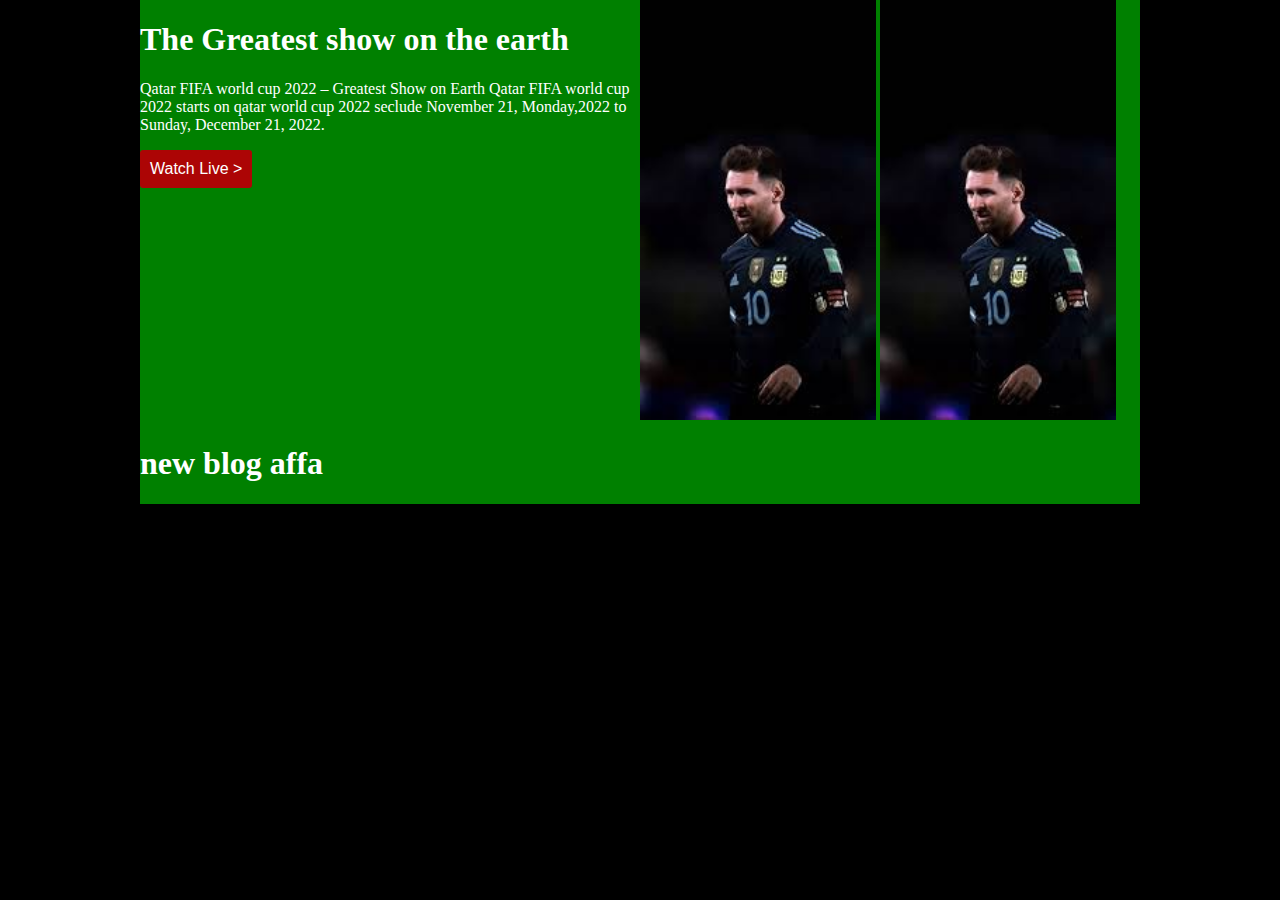
<file: assignment 2/index.htm>
<!DOCTYPE html>
<html lang="en">

<head>
    <meta charset="UTF-8">
    <meta http-equiv="X-UA-Compatible" content="IE=edge">
    <meta name="viewport" content="width=device-width, initial-scale=1.0">
    <link rel="stylesheet" href="style.css">
    <title>World Cup 2022</title>
    
</head>

<body>
    <section class="header">
        <div  class="top">
            <div class="info">
                <h1 >The Greatest show on the earth</h1>
            <p>Qatar FIFA world cup 2022 – Greatest Show on Earth Qatar FIFA world cup 2022 starts on qatar world cup 2022 seclude November 21, Monday,2022 to Sunday, December 21, 2022.</p>
            <button class="btn" >Watch Live ></button>

            </div>
            <div class="header-img">
                <img src="images/messi-2.png" alt="">
                <img src="images/messi-2.png" alt="">
            </div>
            <div>
                <h1>new blog affa</h1>
            </div>
        </div>
    </section>
</body>

</html>
</file>
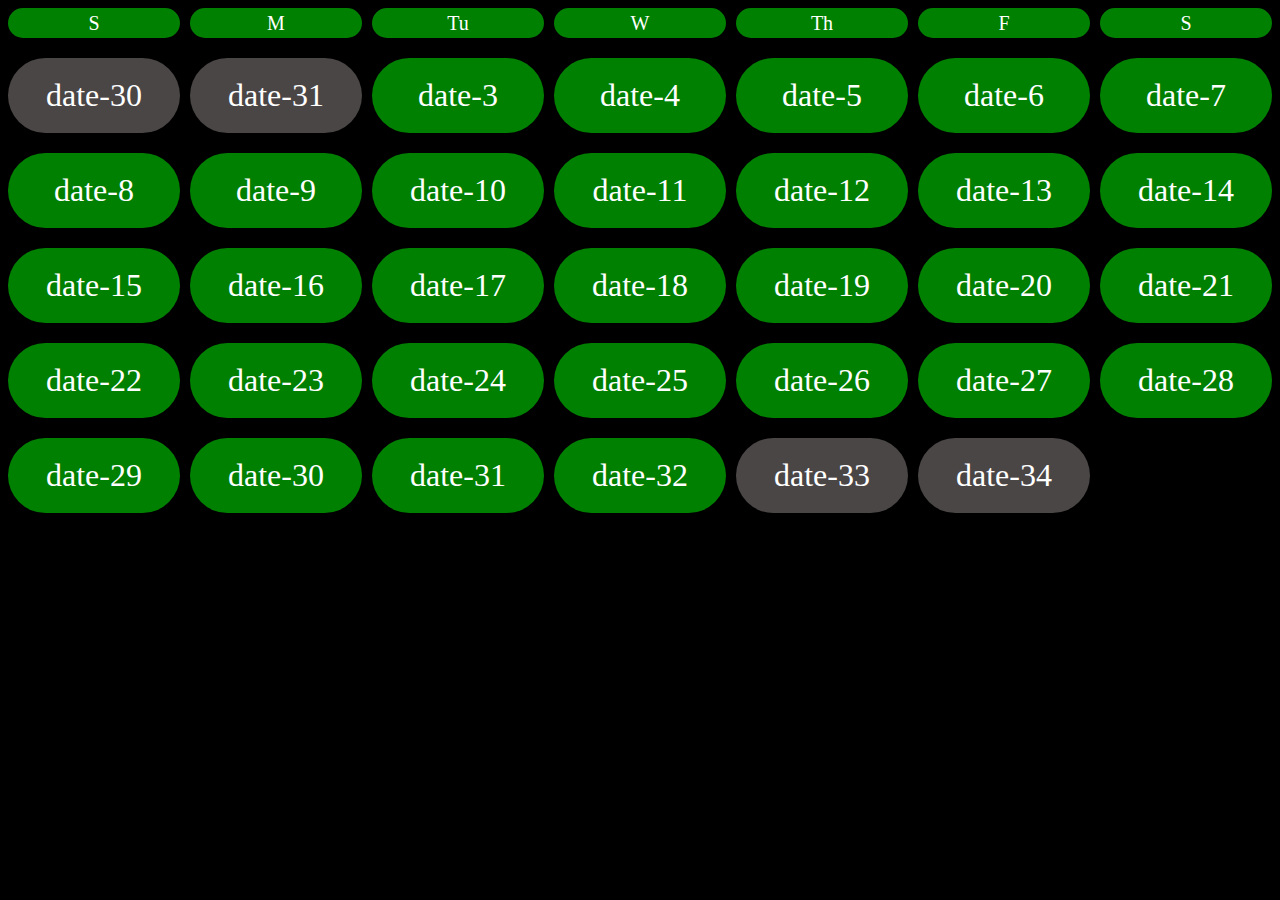
<file: calendar.html>
<!DOCTYPE html>
<html lang="en">

<head>
    <meta charset="UTF-8">
    <meta http-equiv="X-UA-Compatible" content="IE=edge">
    <meta name="viewport" content="width=device-width, initial-scale=1.0">
    <title>Document</title>
    <style>
        body {
            background: black;
            color: white;
        }
        .calendar{
            display: grid;
            grid-template-columns: repeat(7, 1fr);
            grid-template-rows: 30px repeat(5, 75px);
            row-gap: 20px;
            column-gap: 10px;


        }
        .date, .day{
            background: green;
            /* height: 75px; */
            font-size: 2em;
            display: flex;
            align-items: center;
            justify-content: center;
            border-radius: 70px;

        }
        .other-month{
            background: rgb(75, 70, 70);
        }
        .day{
            font-size:  20px!important;
        }

    </style>
</head>

<body>
    <div class="calendar">
        <div class="day">S</div>
        <div class="day">M</div>
        <div class="day">Tu</div>
        <div class="day">W</div>
        <div class="day">Th</div>
        <div class="day">F</div>
        <div class="day">S</div>
        <div class="date other-month">date-30</div>
        <div class="date other-month">date-31</div>
        <div class="date">date-3</div>
        <div class="date">date-4</div>
        <div class="date">date-5</div>
        <div class="date">date-6</div>
        <div class="date">date-7</div>
        <div class="date">date-8</div>
        <div class="date">date-9</div>
        <div class="date">date-10</div>
        <div class="date">date-11</div>
        <div class="date">date-12</div>
        <div class="date">date-13</div>
        <div class="date">date-14</div>
        <div class="date">date-15</div>
        <div class="date">date-16</div>
        <div class="date">date-17</div>
        <div class="date">date-18</div>
        <div class="date">date-19</div>
        <div class="date">date-20</div>
        <div class="date">date-21</div>
        <div class="date">date-22</div>
        <div class="date">date-23</div>
        <div class="date">date-24</div>
        <div class="date">date-25</div>
        <div class="date">date-26</div>
        <div class="date">date-27</div>
        <div class="date">date-28</div>
        <div class="date">date-29</div>
        <div class="date">date-30</div>
        <div class="date">date-31</div>
        <div class="date">date-32</div>
        <div class="date other-month">date-33</div>
        <div class="date other-month">date-34</div>
    </div>
</body>

</html>
</file>
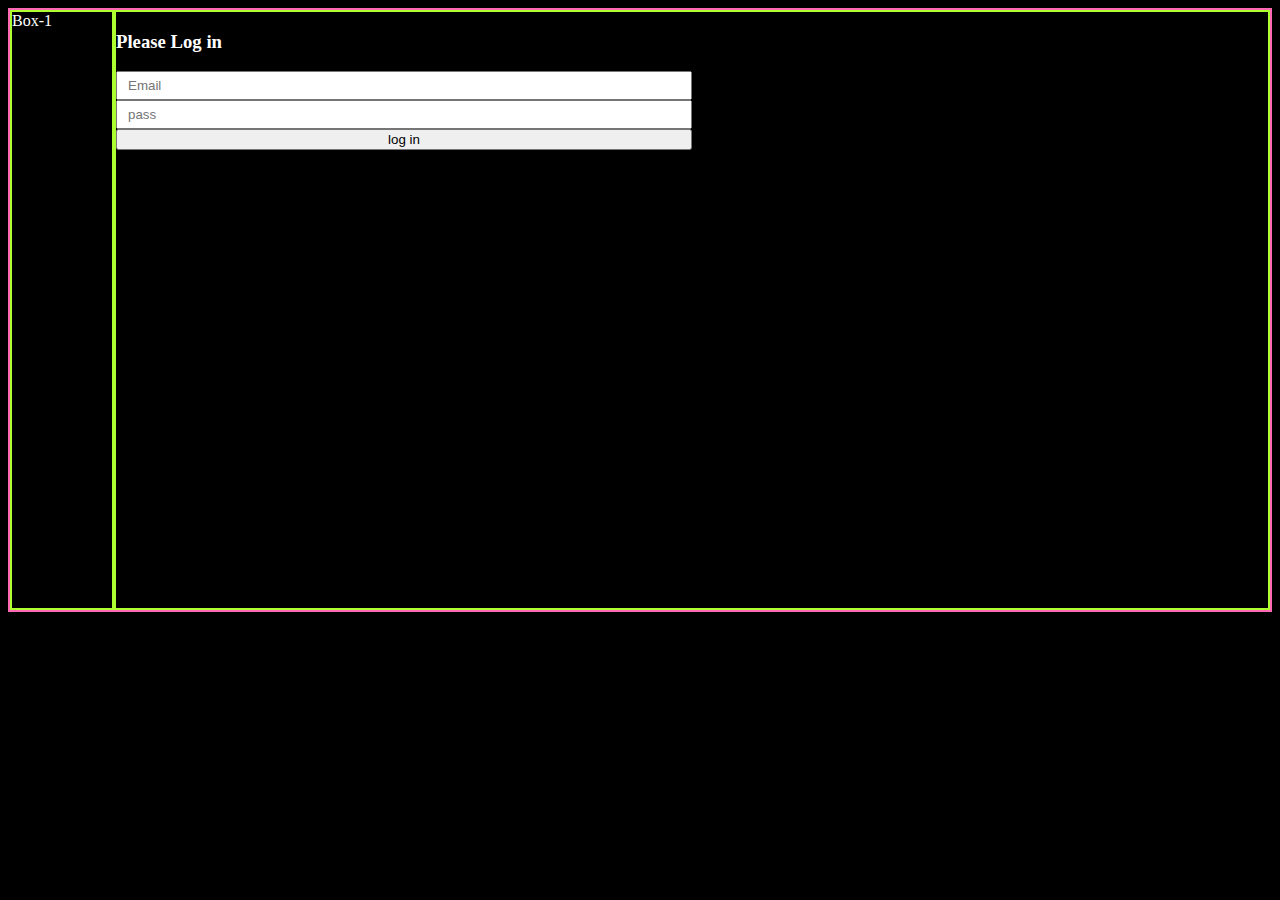
<file: flexbox.html>
<!DOCTYPE html>
<html lang="en">

<head>
    <meta charset="UTF-8">
    <meta http-equiv="X-UA-Compatible" content="IE=edge">
    <meta name="viewport" content="width=device-width, initial-scale=1.0">
    <title>flex</title>
    <style>
        body {
            background: black;
            color: white;
        }

        .box {
            /* height: 100px;  */
            width: 100px;
            border: 2px solid greenyellow;
        }

        .container {
            border: 2px solid hotpink;
            height: 600px;
            display: flex;
            /* justify-content: center; */
            align-items: stretch;

        }

        #b2 {
            flex-grow: 1;
        }

        .login-form{
            display: flex;
            flex-direction: column;
            width: 50%;

        }
        .login-form input{
            margin-top: 1 em;
            font-size: 1.5 em;
            padding: 5px 10px;
         }
    </style>
</head>

<body>
    <div class="container">
        <div class="box">Box-1</div>
        <div id="b2" class="box">
            <form action="" class="login-form">
                <h3>Please Log in</h3>
                <input type="email" placeholder="Email">
                <input type="email" placeholder="pass">
                <button>log in</button>
            </form>
        </div>
        <!-- <div class="box">Box-3</div> -->

    </div>
    <div>



    </div>
</body>

</html>
</file>
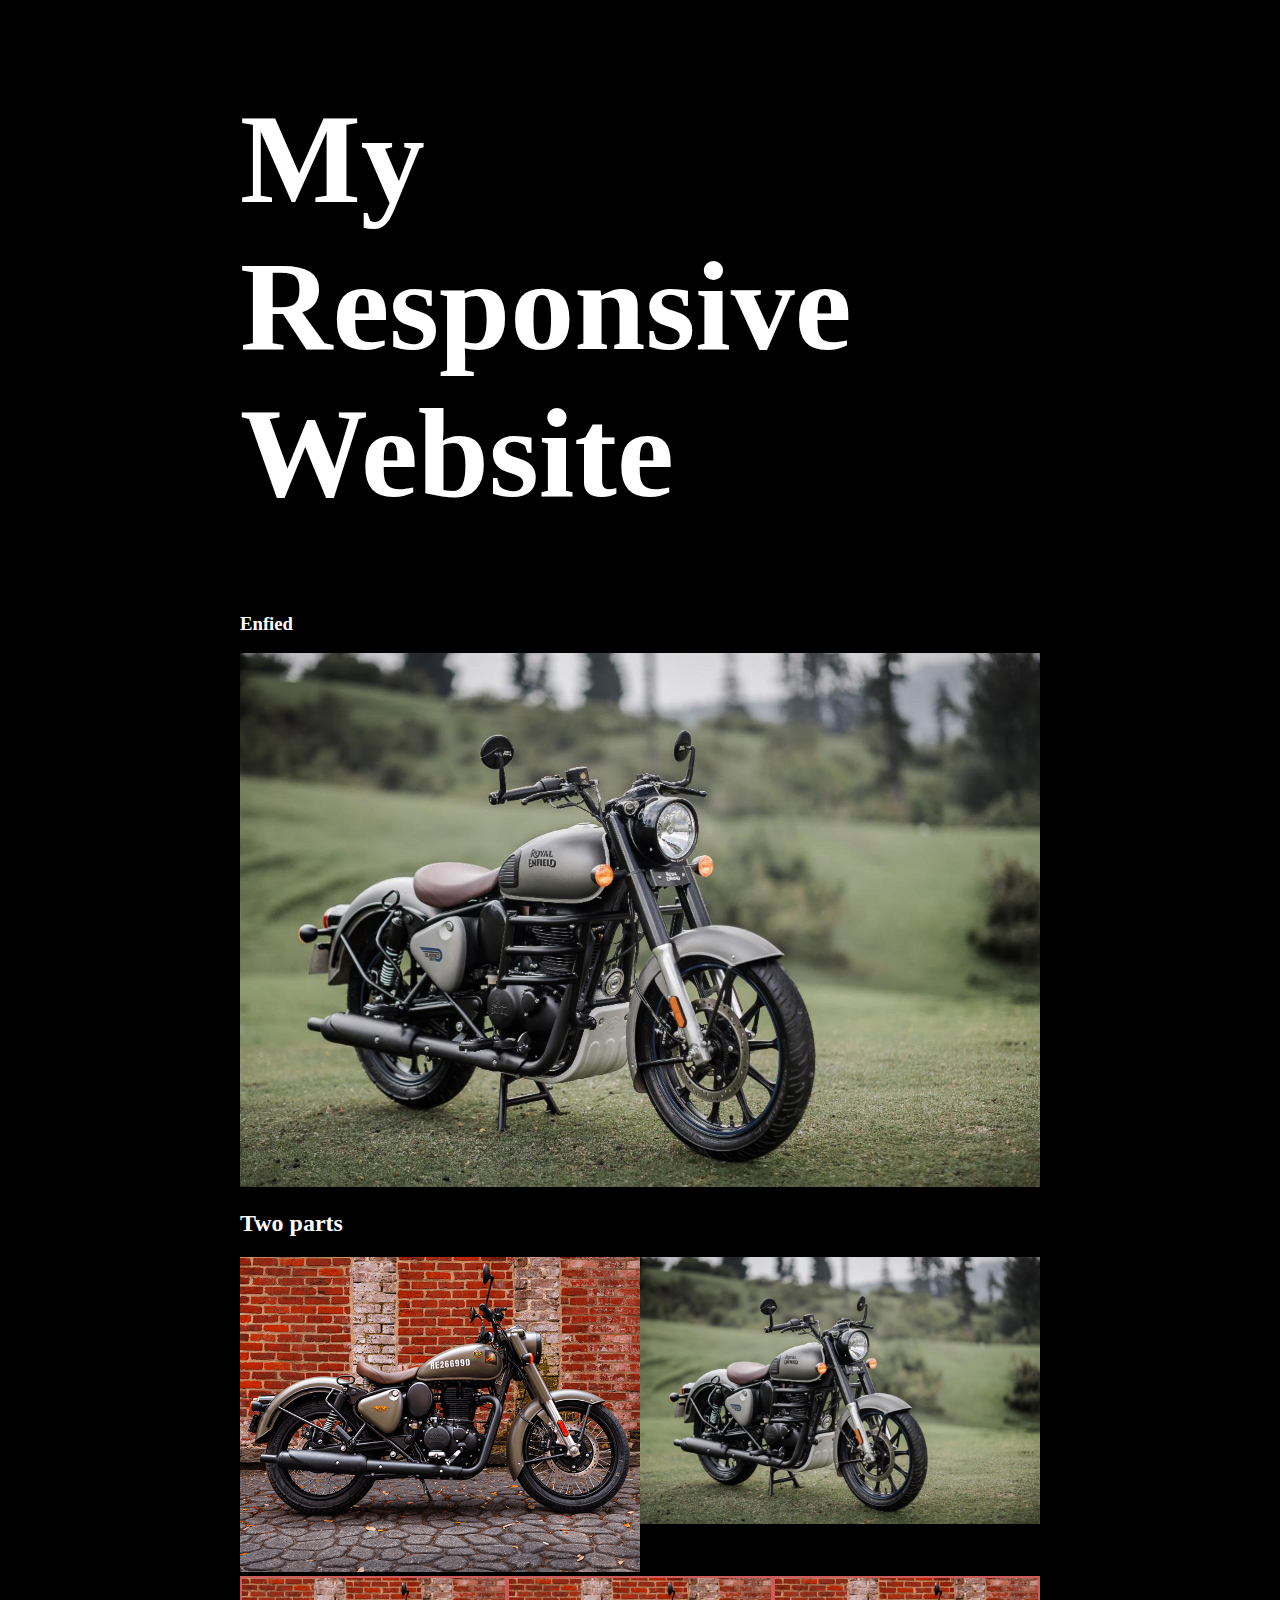
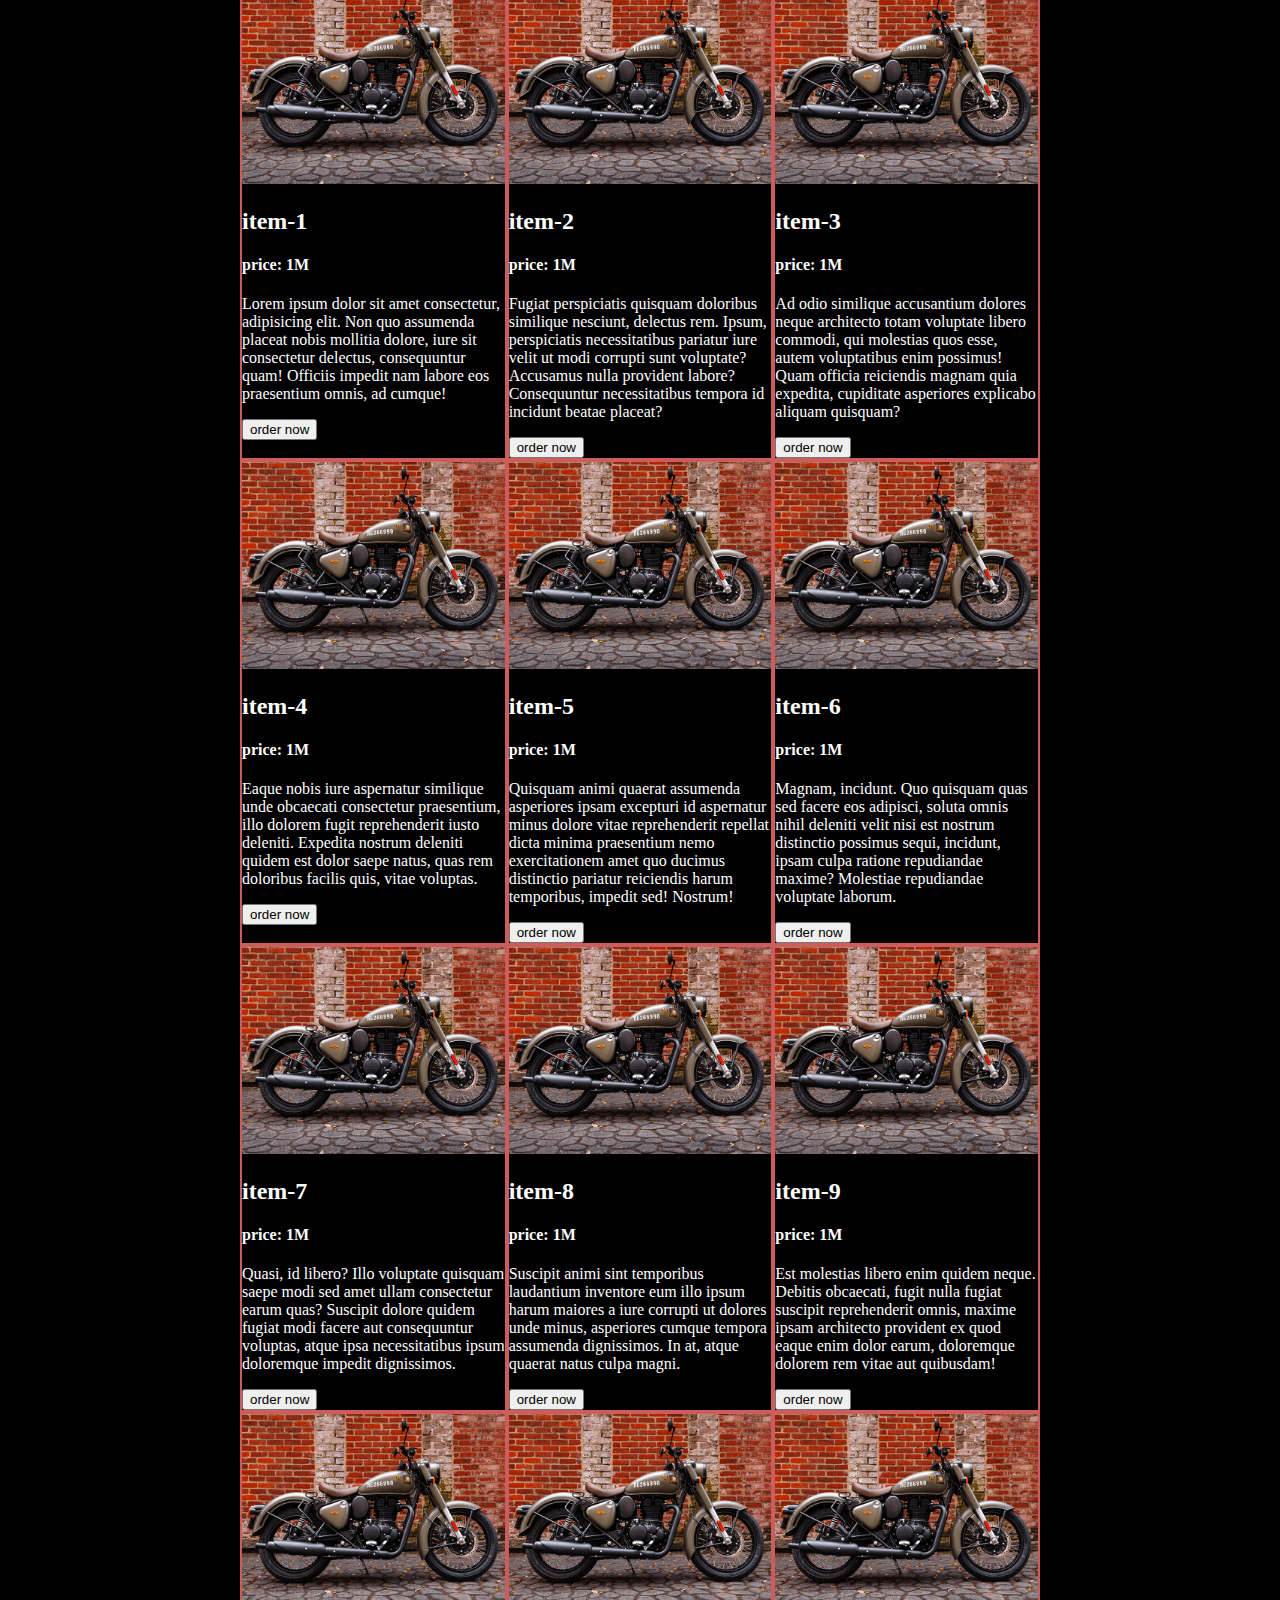
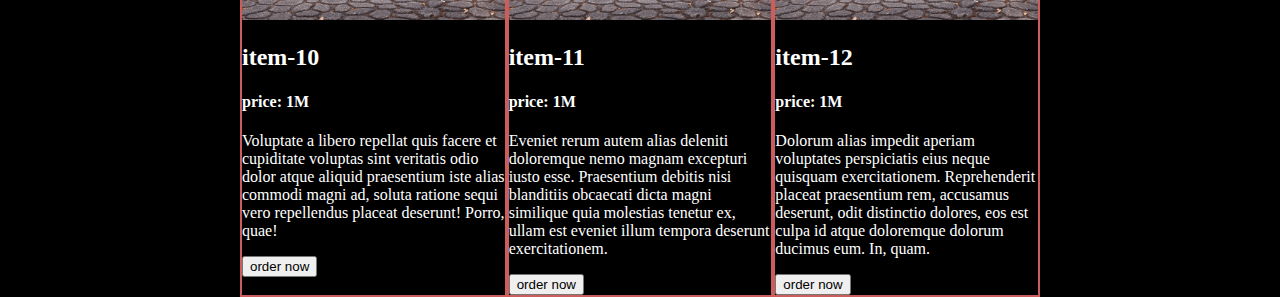
<file: respo-web.htm>
<!DOCTYPE html>
<html lang="en">
<head>
    <meta charset="UTF-8">
    <meta http-equiv="X-UA-Compatible" content="IE=edge">
    <meta name="viewport" content="width=device-width, initial-scale=1.0">
    <title>Document</title>
    <style>
        body{
            /* border: 2px solid green; */
            margin: 0 auto;
            max-width: 800px;
            background: black;
            color: white;
        }
        /* 1.vieport meta tag */
        h1{
            font-size: 10vw;
        }
        .enfeild img{
            width: 100%;
        }
        
        /* 5.Responsive Split screen using Flex (2 column) */
        .container-two{
            display: flex;
        }
        .container{
            display: grid;
            grid-template-columns: repeat(3,1fr);
        }
        .bike img{
            width: 100%;
        }
        
        .container-two .split{
            width: 50%;
        }
        .split img{
            width: 100%;
        }
        .bike{
            border: 2px solid indianred;
        }
        @media screen and (max-width:576px) {
            .container-two{
                flex-direction: column-reverse;
            }
            .container-two .split{
                width: 100%;
            }
            .container{
               grid-template-columns: repeat(1, 1fr);
            }
        }
        @media screen and (min-width:577px) and (max-width:700px) {
            .container{
               grid-template-columns: repeat(2, 1fr);
            }
            
        }
        </style>
</head>
<!-- 
    1.vieport meta tag
    2. CSS Relative unit
    3. Responsive Image (Fluid)
    4.body max-width and margin auto
    5.Responsive Split screen using Flex (2 column)
    6.Responsive multi colom
    7.bootstrap
 -->

<body>
    <section>
        <h1>My Responsive Website</h1>
    </section>
    <section class="enfeild">
        <h3 >Enfied</h3>
        <img src="2022-royal-enfield-classic-350-first-look-retro-motorcycle-india-7.jpg" alt="">
    </section>
    <section>
        <h2>Two parts</h2>
        <div class="container-two">
            <div class="split">
                <img src="enfield-5.jpg" alt="">
            </div>
            <div class="split">
                <img src="2022-royal-enfield-classic-350-first-look-retro-motorcycle-india-7.jpg" alt="">
            </div>
        </div>
    </section>
    <section>
         <div class="container">
            <div class="bike">
                <img src="enfield-5.jpg" alt="">
                <h2>item-1</h2>
                <h4>price: 1M</h4>
                <p>Lorem ipsum dolor sit amet consectetur, adipisicing elit. Non quo assumenda placeat nobis mollitia dolore, iure sit consectetur delectus, consequuntur quam! Officiis impedit nam labore eos praesentium omnis, ad cumque!</p>
                <button>order  now</button>
            </div>
            <div class="bike">
                <img src="enfield-5.jpg" alt="">
                <h2>item-2</h2>
                <h4>price: 1M</h4>
                <p>Fugiat perspiciatis quisquam doloribus similique nesciunt, delectus rem. Ipsum, perspiciatis necessitatibus pariatur iure velit ut modi corrupti sunt voluptate? Accusamus nulla provident labore? Consequuntur necessitatibus tempora id incidunt beatae placeat?</p>
                <button>order  now</button>
            </div>
            <div class="bike">
                <img src="enfield-5.jpg" alt="">
                <h2>item-3</h2>
                <h4>price: 1M</h4>
                <p>Ad odio similique accusantium dolores neque architecto totam voluptate libero commodi, qui molestias quos esse, autem voluptatibus enim possimus! Quam officia reiciendis magnam quia expedita, cupiditate asperiores explicabo aliquam quisquam?</p>
                <button>order  now</button>
            </div>
            <div class="bike">
                <img src="enfield-5.jpg" alt="">
                <h2>item-4</h2>
                <h4>price: 1M</h4>
                <p>Eaque nobis iure aspernatur similique unde obcaecati consectetur praesentium, illo dolorem fugit reprehenderit iusto deleniti. Expedita nostrum deleniti quidem est dolor saepe natus, quas rem doloribus facilis quis, vitae voluptas.</p>
                <button>order  now</button>
            </div>
            <div class="bike">
                <img src="enfield-5.jpg" alt="">
                <h2>item-5</h2>
                <h4>price: 1M</h4>
                <p>Quisquam animi quaerat assumenda asperiores ipsam excepturi id aspernatur minus dolore vitae reprehenderit repellat dicta minima praesentium nemo exercitationem amet quo ducimus distinctio pariatur reiciendis harum temporibus, impedit sed! Nostrum!</p>
                <button>order  now</button>
            </div>
            <div class="bike">
                <img src="enfield-5.jpg" alt="">
                <h2>item-6</h2>
                <h4>price: 1M</h4>
                <p>Magnam, incidunt. Quo quisquam quas sed facere eos adipisci, soluta omnis nihil deleniti velit nisi est nostrum distinctio possimus sequi, incidunt, ipsam culpa ratione repudiandae maxime? Molestiae repudiandae voluptate laborum.</p>
                <button>order  now</button>
            </div>
            <div class="bike">
                <img src="enfield-5.jpg" alt="">
                <h2>item-7</h2>
                <h4>price: 1M</h4>
                <p>Quasi, id libero? Illo voluptate quisquam saepe modi sed amet ullam consectetur earum quas? Suscipit dolore quidem fugiat modi facere aut consequuntur voluptas, atque ipsa necessitatibus ipsum doloremque impedit dignissimos.</p>
                <button>order  now</button>
            </div>
            <div class="bike">
                <img src="enfield-5.jpg" alt="">
                <h2>item-8</h2>
                <h4>price: 1M</h4>
                <p>Suscipit animi sint temporibus laudantium inventore eum illo ipsum harum maiores a iure corrupti ut dolores unde minus, asperiores cumque tempora assumenda dignissimos. In at, atque quaerat natus culpa magni.</p>
                <button>order  now</button>
            </div>
            <div class="bike">
                <img src="enfield-5.jpg" alt="">
                <h2>item-9</h2>
                <h4>price: 1M</h4>
                <p>Est molestias libero enim quidem neque. Debitis obcaecati, fugit nulla fugiat suscipit reprehenderit omnis, maxime ipsam architecto provident ex quod eaque enim dolor earum, doloremque dolorem rem vitae aut quibusdam!</p>
                <button>order  now</button>
            </div>
            <div class="bike">
                <img src="enfield-5.jpg" alt="">
                <h2>item-10</h2>
                <h4>price: 1M</h4>
                <p>Voluptate a libero repellat quis facere et cupiditate voluptas sint veritatis odio dolor atque aliquid praesentium iste alias commodi magni ad, soluta ratione sequi vero repellendus placeat deserunt! Porro, quae!</p>
                <button>order  now</button>
            </div>
            <div class="bike">
                <img src="enfield-5.jpg" alt="">
                <h2>item-11</h2>
                <h4>price: 1M</h4>
                <p>Eveniet rerum autem alias deleniti doloremque nemo magnam excepturi iusto esse. Praesentium debitis nisi blanditiis obcaecati dicta magni similique quia molestias tenetur ex, ullam est eveniet illum tempora deserunt exercitationem.</p>
                <button>order  now</button>
            </div>
            <div class="bike">
                <img src="enfield-5.jpg" alt="">
                <h2>item-12</h2>
                <h4>price: 1M</h4>
                <p>Dolorum alias impedit aperiam voluptates perspiciatis eius neque quisquam exercitationem. Reprehenderit placeat praesentium rem, accusamus deserunt, odit distinctio dolores, eos est culpa id atque doloremque dolorum ducimus eum. In, quam.</p>
                <button>order  now</button>
            </div>
         </div>
    </section>

</body>
</html>
</file>
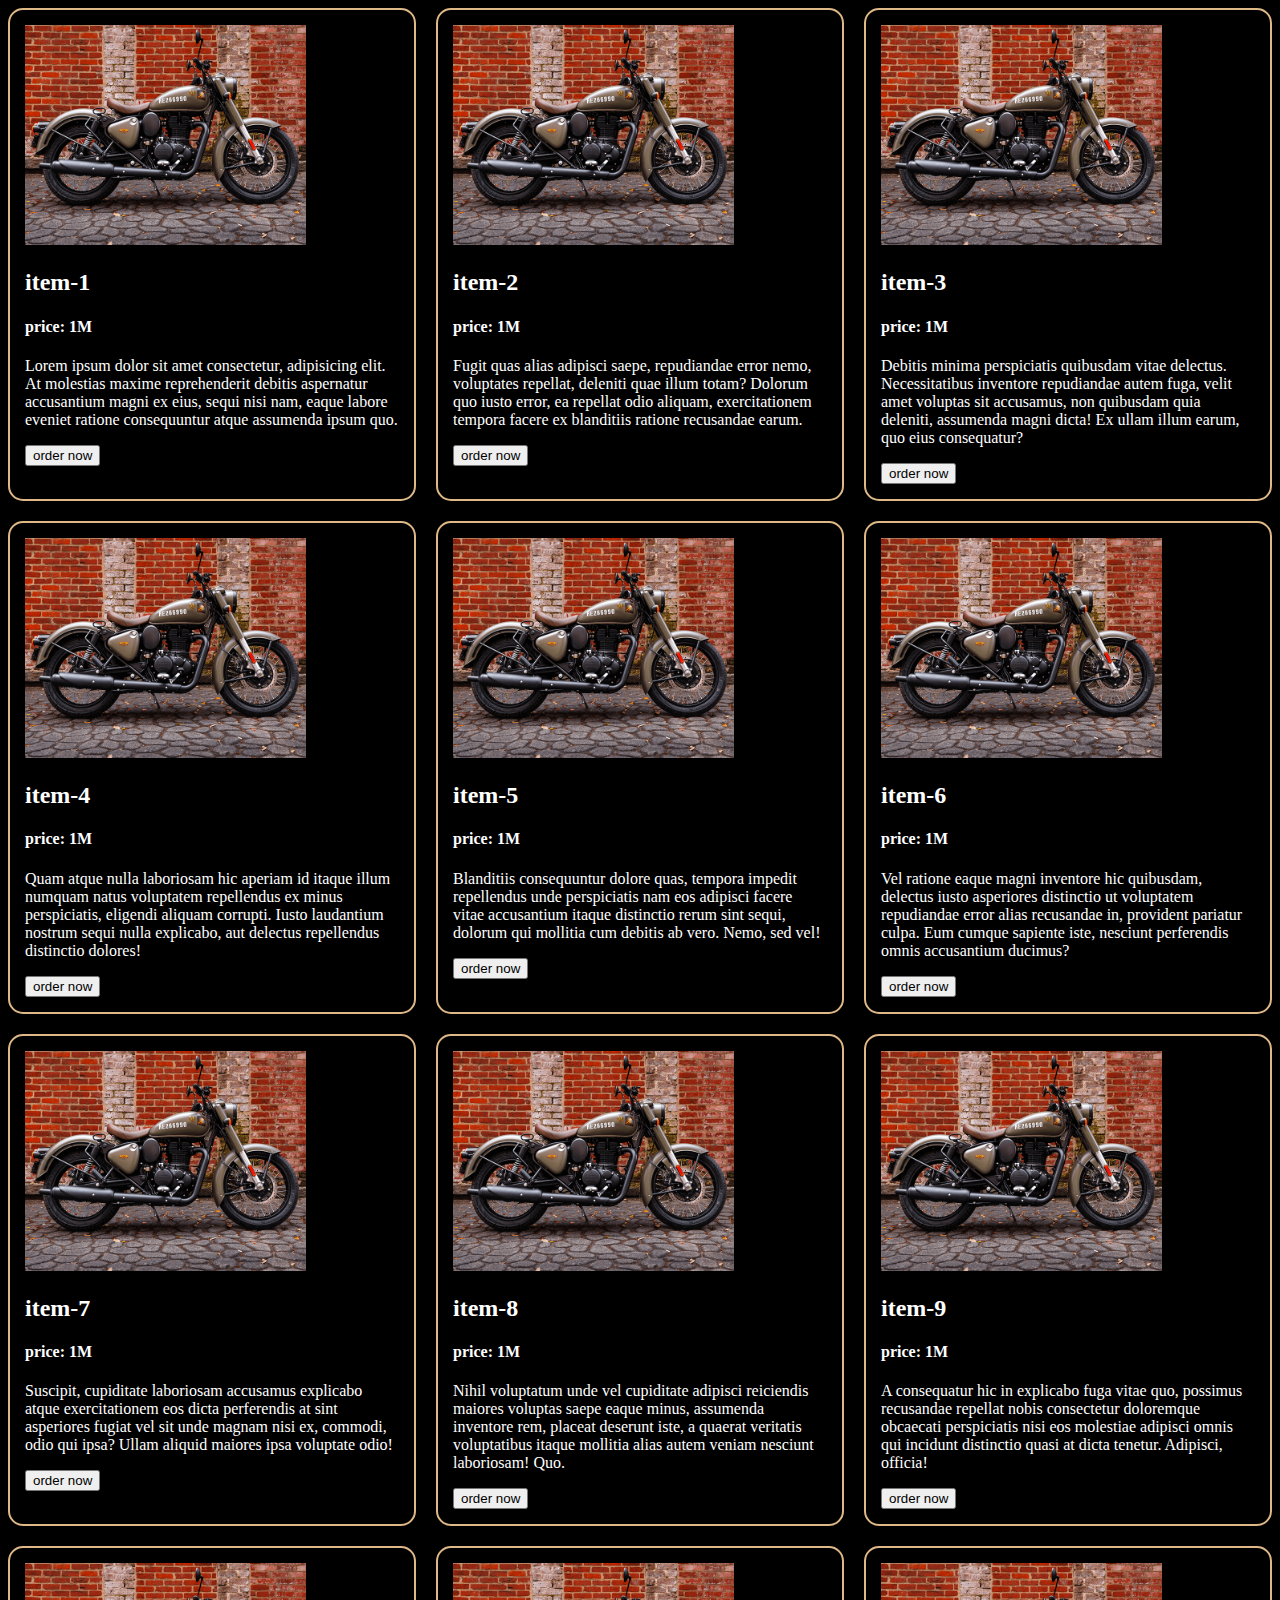
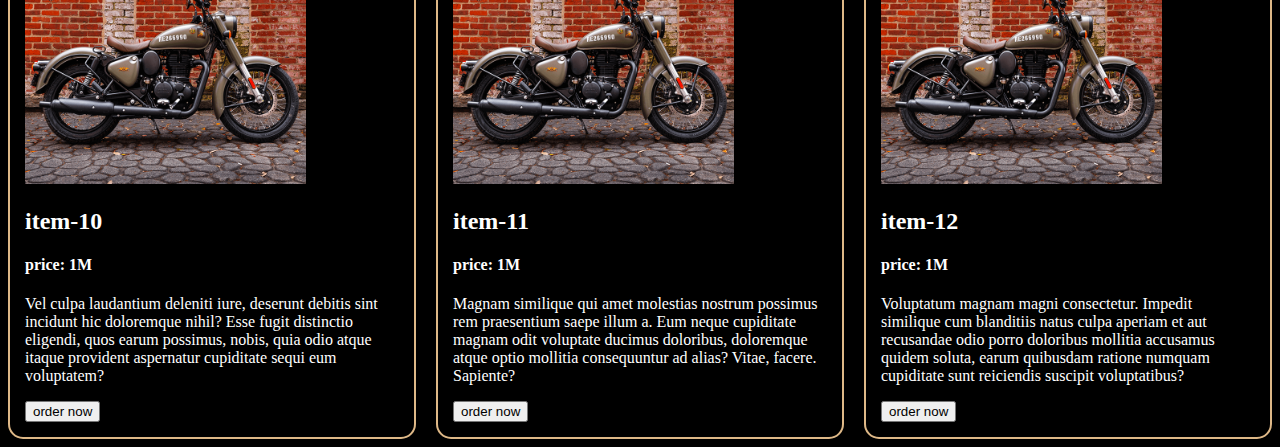
<file: responsive.htm>
<!DOCTYPE html>
<html lang="en">
<head>
    <meta charset="UTF-8">
    <meta http-equiv="X-UA-Compatible" content="IE=edge">
    <meta name="viewport" content="width=device-width, initial-scale=1.0">
    <title>Document</title>
    <style>
        body{
            background: black;
            color: white;
        }
        .container{
            display: grid;
            grid-template-columns: repeat(3, 1fr);
            gap: 20px;
        }
        .food{
            border: 2px solid burlywood;
            padding: 15px;
            border-radius: 15px;
        }
        .food img{
            width: 75%;
        }
        @media screen and (max-width:576px) {
            .container{
                grid-template-columns: repeat(1, 1fr);
            }
            .food{
                background: rgb(176, 7, 7);

            }
        }
        @media screen and (min-width:577px )and (max-width: 992px) {
            .container{
                grid-template-columns: repeat(2, 1fr);
            }
            .food{
                background: rgb(47, 8, 220);
    
            }
        }
    </style>
</head>
<body>
    <!-- .container>.food*12>img[src="enfield-5.jpg"]+h2{item-$}+h4{price: 1M}+p>lorem30^button{order  now} -->
    <div class="container">
        <div class="food">
            <img src="enfield-5.jpg" alt="">
            <h2>item-1</h2>
            <h4>price: 1M</h4>
            <p>Lorem ipsum dolor sit amet consectetur, adipisicing elit. At molestias maxime reprehenderit debitis aspernatur accusantium magni ex eius, sequi nisi nam, eaque labore eveniet ratione consequuntur atque assumenda ipsum quo.</p>
            <button>order  now</button>
        </div>
        <div class="food">
            <img src="enfield-5.jpg" alt="">
            <h2>item-2</h2>
            <h4>price: 1M</h4>
            <p>Fugit quas alias adipisci saepe, repudiandae error nemo, voluptates repellat, deleniti quae illum totam? Dolorum quo iusto error, ea repellat odio aliquam, exercitationem tempora facere ex blanditiis ratione recusandae earum.</p>
            <button>order  now</button>
        </div>
        <div class="food">
            <img src="enfield-5.jpg" alt="">
            <h2>item-3</h2>
            <h4>price: 1M</h4>
            <p>Debitis minima perspiciatis quibusdam vitae delectus. Necessitatibus inventore repudiandae autem fuga, velit amet voluptas sit accusamus, non quibusdam quia deleniti, assumenda magni dicta! Ex ullam illum earum, quo eius consequatur?</p>
            <button>order  now</button>
        </div>
        <div class="food">
            <img src="enfield-5.jpg" alt="">
            <h2>item-4</h2>
            <h4>price: 1M</h4>
            <p>Quam atque nulla laboriosam hic aperiam id itaque illum numquam natus voluptatem repellendus ex minus perspiciatis, eligendi aliquam corrupti. Iusto laudantium nostrum sequi nulla explicabo, aut delectus repellendus distinctio dolores!</p>
            <button>order  now</button>
        </div>
        <div class="food">
            <img src="enfield-5.jpg" alt="">
            <h2>item-5</h2>
            <h4>price: 1M</h4>
            <p>Blanditiis consequuntur dolore quas, tempora impedit repellendus unde perspiciatis nam eos adipisci facere vitae accusantium itaque distinctio rerum sint sequi, dolorum qui mollitia cum debitis ab vero. Nemo, sed vel!</p>
            <button>order  now</button>
        </div>
        <div class="food">
            <img src="enfield-5.jpg" alt="">
            <h2>item-6</h2>
            <h4>price: 1M</h4>
            <p>Vel ratione eaque magni inventore hic quibusdam, delectus iusto asperiores distinctio ut voluptatem repudiandae error alias recusandae in, provident pariatur culpa. Eum cumque sapiente iste, nesciunt perferendis omnis accusantium ducimus?</p>
            <button>order  now</button>
        </div>
        <div class="food">
            <img src="enfield-5.jpg" alt="">
            <h2>item-7</h2>
            <h4>price: 1M</h4>
            <p>Suscipit, cupiditate laboriosam accusamus explicabo atque exercitationem eos dicta perferendis at sint asperiores fugiat vel sit unde magnam nisi ex, commodi, odio qui ipsa? Ullam aliquid maiores ipsa voluptate odio!</p>
            <button>order  now</button>
        </div>
        <div class="food">
            <img src="enfield-5.jpg" alt="">
            <h2>item-8</h2>
            <h4>price: 1M</h4>
            <p>Nihil voluptatum unde vel cupiditate adipisci reiciendis maiores voluptas saepe eaque minus, assumenda inventore rem, placeat deserunt iste, a quaerat veritatis voluptatibus itaque mollitia alias autem veniam nesciunt laboriosam! Quo.</p>
            <button>order  now</button>
        </div>
        <div class="food">
            <img src="enfield-5.jpg" alt="">
            <h2>item-9</h2>
            <h4>price: 1M</h4>
            <p>A consequatur hic in explicabo fuga vitae quo, possimus recusandae repellat nobis consectetur doloremque obcaecati perspiciatis nisi eos molestiae adipisci omnis qui incidunt distinctio quasi at dicta tenetur. Adipisci, officia!</p>
            <button>order  now</button>
        </div>
        <div class="food">
            <img src="enfield-5.jpg" alt="">
            <h2>item-10</h2>
            <h4>price: 1M</h4>
            <p>Vel culpa laudantium deleniti iure, deserunt debitis sint incidunt hic doloremque nihil? Esse fugit distinctio eligendi, quos earum possimus, nobis, quia odio atque itaque provident aspernatur cupiditate sequi eum voluptatem?</p>
            <button>order  now</button>
        </div>
        <div class="food">
            <img src="enfield-5.jpg" alt="">
            <h2>item-11</h2>
            <h4>price: 1M</h4>
            <p>Magnam similique qui amet molestias nostrum possimus rem praesentium saepe illum a. Eum neque cupiditate magnam odit voluptate ducimus doloribus, doloremque atque optio mollitia consequuntur ad alias? Vitae, facere. Sapiente?</p>
            <button>order  now</button>
        </div>
        <div class="food">
            <img src="enfield-5.jpg" alt="">
            <h2>item-12</h2>
            <h4>price: 1M</h4>
            <p>Voluptatum magnam magni consectetur. Impedit similique cum blanditiis natus culpa aperiam et aut recusandae odio porro doloribus mollitia accusamus quidem soluta, earum quibusdam ratione numquam cupiditate sunt reiciendis suscipit voluptatibus?</p>
            <button>order  now</button>
        </div>
    </div>
</body>
</html>
</file>
<file: assignment 2/style.css>
body{
    margin: 0 auto;
    width: 1000px;
    background: #000;
    color: white;
}
.header{
   background: green;

}
.top{
    display: grid;
    grid-template-columns: repeat(2, 1fr);
}
.top img{
    height: 420px;
}
.btn{
    background: rgb(172, 5, 5);
    border: 2px;
    border-radius: 3px;
    padding: 10px;
    color: white;
    font-size: medium;
}
</file>
